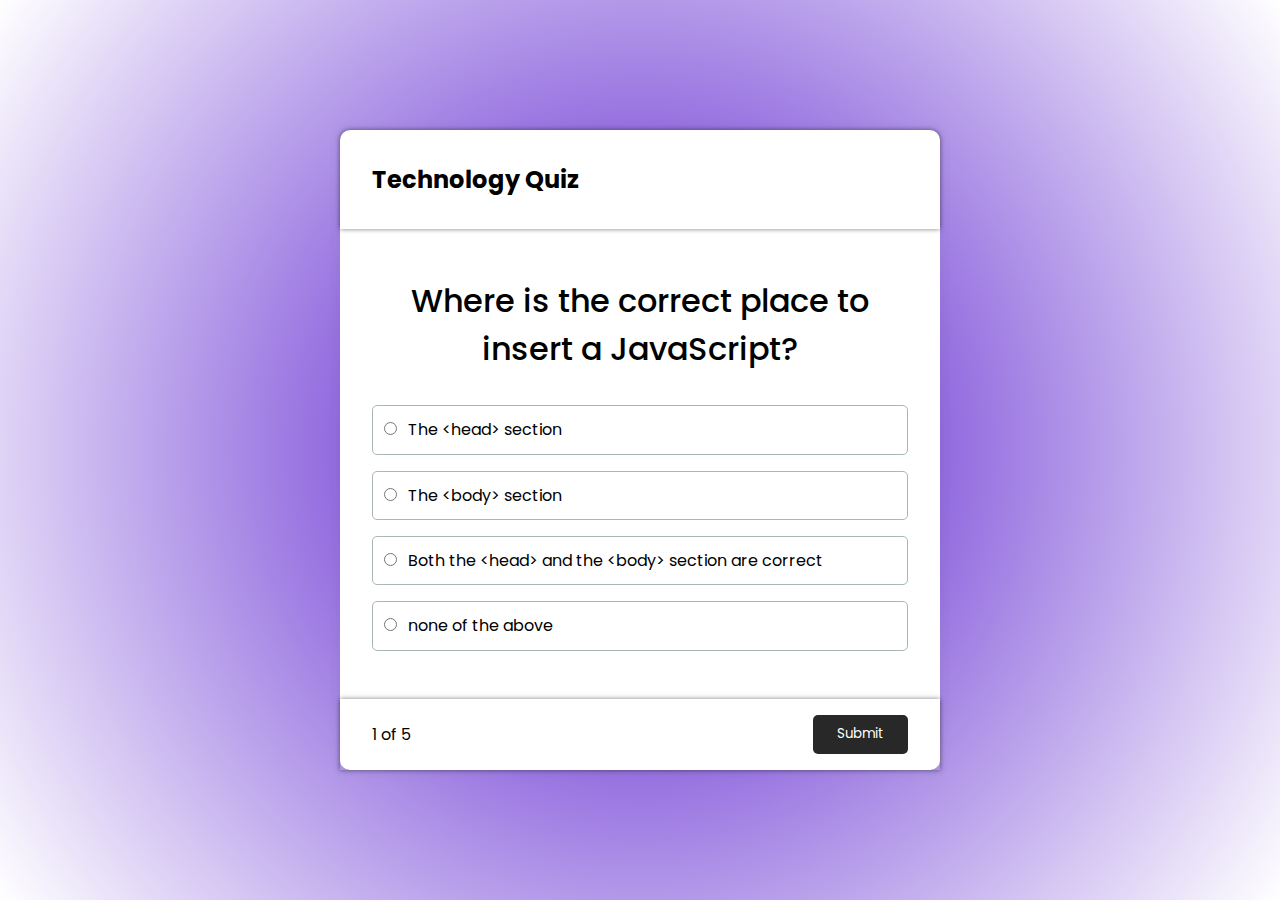
<file: Codetech/Quize/index.html>
<!DOCTYPE html>
<html lang="en">
<head>
    <meta charset="UTF-8">
    <meta name="viewport" content="width=device-width, initial-scale=1.0">
    <link rel="stylesheet" href="style.css">
    <title>Quiz Application</title>
</head>
<body>
    <div class="quiz-container" id="quiz">
        <div class="quiz-header">
          <h2 class="header-txt">Technology Quiz</h2>
        </div>
        <div class="quiz-body">
          <h2 id="question">Question Text</h2>
          <ul>
            <li>
              <input type="radio" name="answer" id="a" class="answer" />
              <label for="a" id="a_text">Questions</label>
            </li>
            <li>
              <input type="radio" name="answer" id="b" class="answer" />
              <label for="b" id="b_text">Questions</label>
            </li>
            <li>
              <input type="radio" name="answer" id="c" class="answer" />
              <label for="c" id="c_text">Questions</label>
            </li>
            <li>
              <input type="radio" name="answer" id="d" class="answer" />
              <label for="d" id="d_text">Questions</label>
            </li>
          </ul>
        </div>
        <div class="quiz-footer">
          <div class="quiz-details"></div>
          <button type="button" id="btn">Submit</button>
        </div>
      </div>
    <script src="script.js"></script>
</body>
</html>
</file>
<file: Codetech/Quize/style.css>
@import url("https://fonts.googleapis.com/css2?family=Poppins:wght@400;500;600&family=Ruda:wght@400;600;700&display=swap");

* {
  padding: 0;
  margin: 0;
  box-sizing: border-box;
}

body {
  background: rgb(77, 14, 203);
  background: radial-gradient(
    circle,
    rgba(77, 14, 203, 1) 0%,
    rgba(255, 255, 255, 1) 100%
  );
  font-family: "poppins", sans-serif;
  display: flex;
  align-items: center;
  justify-content: center;
  height: 100vh;
  overflow: hidden;
}

.quiz-container {
  background: #fff;
  border-radius: 10px;
  box-shadow: 0 0 10px 2px rgba(100, 100, 100, 0.1);
  max-width: 600px;
  width: 100%;
}

.quiz-header {
  display: flex;
  align-items: center;
  justify-content: space-between;
  padding: 2rem 2rem;
  box-shadow: 0px 0px 5px rgba(0, 0, 0, 0.5);
  border-top-left-radius: 10px;
  border-top-right-radius: 10px;
}

.quiz-header h2 {
  font-size: 1.5rem;
}

.quiz-header p {
  background: #111;
  padding: 0.4rem 1rem;
  color: #fff;
  border-radius: 5px;
}

.quiz-body {
  padding: 2rem 2rem;
}

.quiz-body h2 {
  padding: 1rem 0;
  font-size: 2rem;
  font-weight: 500;
  text-align: center;
  margin: 0;
}

.quiz-body ul {
  list-style: none;
  padding: 0;
}

.quiz-body ul li {
  margin: 1rem 0;
  font-size: 1rem;
  border: 1px solid #aab7b8;
  padding: 0.7rem;
  border-radius: 5px;
  cursor: pointer;
}

.quiz-body ul li label {
  cursor: pointer;
  padding: 0 0.4rem;
}

.quiz-footer {
  display: flex;
  align-items: center;
  justify-content: space-between;
  padding: 1rem 2rem;
  box-shadow: 0px 0px 5px rgba(0, 0, 0, 0.5);
}

.quiz-footer button {
  padding: 0.6rem 1.5rem;
  outline: none;
  background: #111;
  border: 0;
  cursor: pointer;
  font-family: inherit;
  border-radius: 5px;
  color: #fff;
  opacity: 0.9;
  transition: 0.3s ease-in-out;
}

.quiz-body button {
  padding: 0.6rem 1rem;
  outline: none;
  background: #111;
  border: 0;
  cursor: pointer;
  font-family: inherit;
  border-radius: 5px;
  color: #fff;
  opacity: 0.9;
  transition: 0.3s ease-in-out;
  display: block;
  margin: 0 auto;
}

.quiz-footer button:hover {
  opacity: 1;
}
</file>
